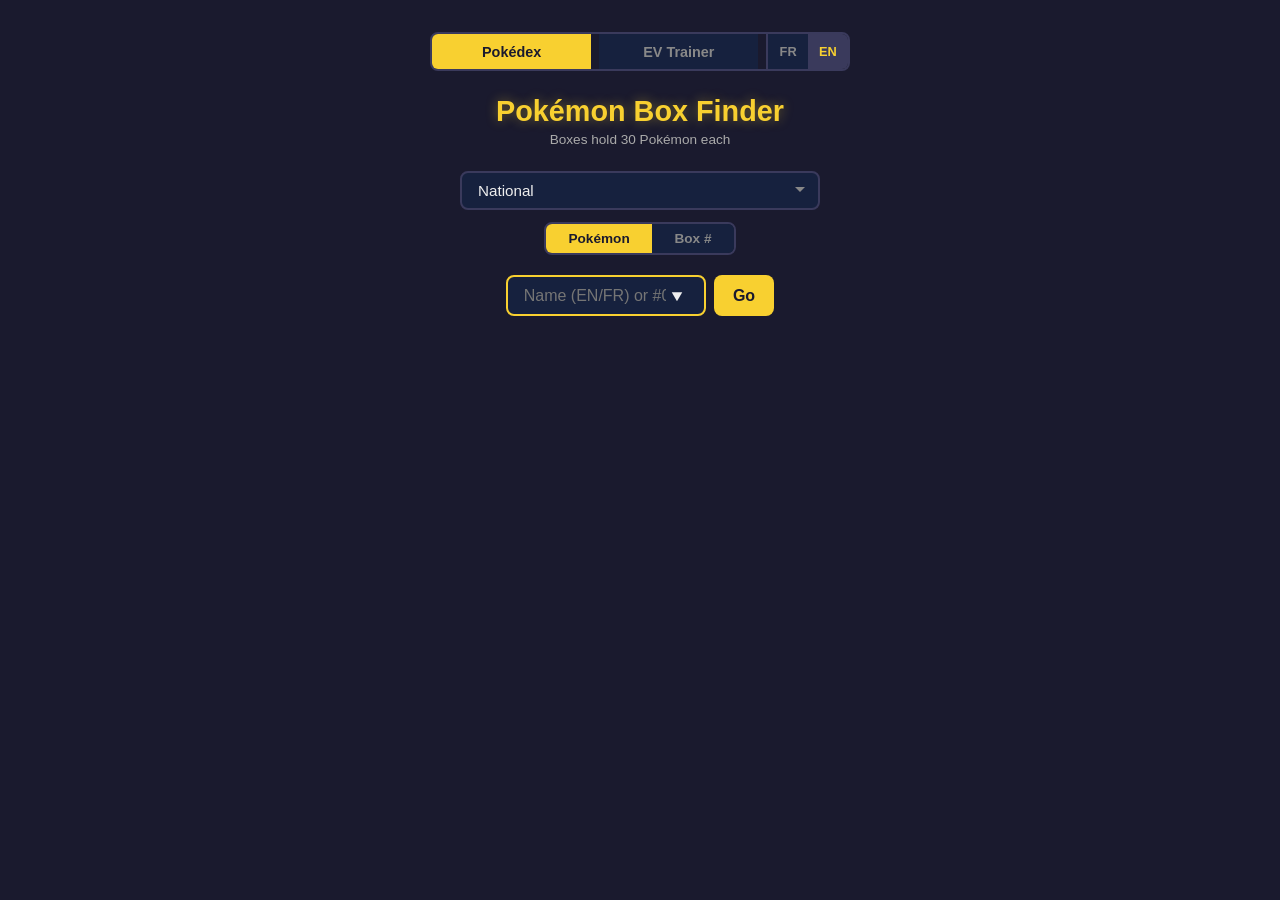
<file: index.html>
<!DOCTYPE html>
<html lang="en" data-i18n-title="finderTitle">
<head>
  <meta charset="UTF-8">
  <meta name="viewport" content="width=device-width, initial-scale=1.0">
  <title>Pokémon Box Finder</title>
  <link rel="stylesheet" href="style.css">
</head>
<body>
  <nav class="navbar">
    <a href="index.html" class="nav-link active" data-i18n="navPokedex">Pokédex</a>
    <a href="ev-trainer.html" class="nav-link" data-i18n="navEv">EV Trainer</a>
  </nav>

  <h1 data-i18n="finderTitle">Pokémon Box Finder</h1>
  <p class="subtitle" id="boxCapSubtitle">Boxes hold 30 Pokémon each</p>

  <select id="dexSelect"><option value="national">National</option></select>

  <div class="toggle-row">
    <input type="radio" id="modePoke" name="mode" value="pokemon" checked>
    <label for="modePoke" data-i18n="modePokemon">Pokémon</label>
    <input type="radio" id="modeBox" name="mode" value="box">
    <label for="modeBox" data-i18n="modeBox">Box #</label>
  </div>

  <div class="toggle-row" id="layoutToggle" style="display:none">
    <input type="radio" id="layoutReg" name="layout" value="regional" checked>
    <label for="layoutReg" data-i18n="layoutRegional">Regional boxes</label>
    <input type="radio" id="layoutNat" name="layout" value="national">
    <label for="layoutNat" data-i18n="layoutNational">National boxes</label>
  </div>

  <div class="input-row">
    <input id="searchInput" type="text" placeholder="Name (EN/FR) or #001" autofocus />
    <button class="go-btn" onclick="lookup()" data-i18n="go">Go</button>
  </div>
  <div id="error" class="error"></div>

  <div id="card" class="card"></div>

  <div id="migrationOverlay" class="migration-overlay">
    <div class="migration-modal">
      <h2 data-i18n="migrationTitle">Old save data found</h2>
      <p data-i18n="migrationText">Games are now tracked individually. Choose where each old save goes.</p>
      <div id="migrationList" class="migration-list"></div>
      <div class="migration-actions">
        <button id="migrationConfirm" class="go-btn" data-i18n="migrate">Migrate</button>
        <button id="migrationDismiss" class="nav-btn" data-i18n="later">Later</button>
      </div>
    </div>
  </div>

  <script src="i18n.js"></script>
  <script src="names.js"></script>
  <script src="app.js"></script>
</body>
</html>
</file>
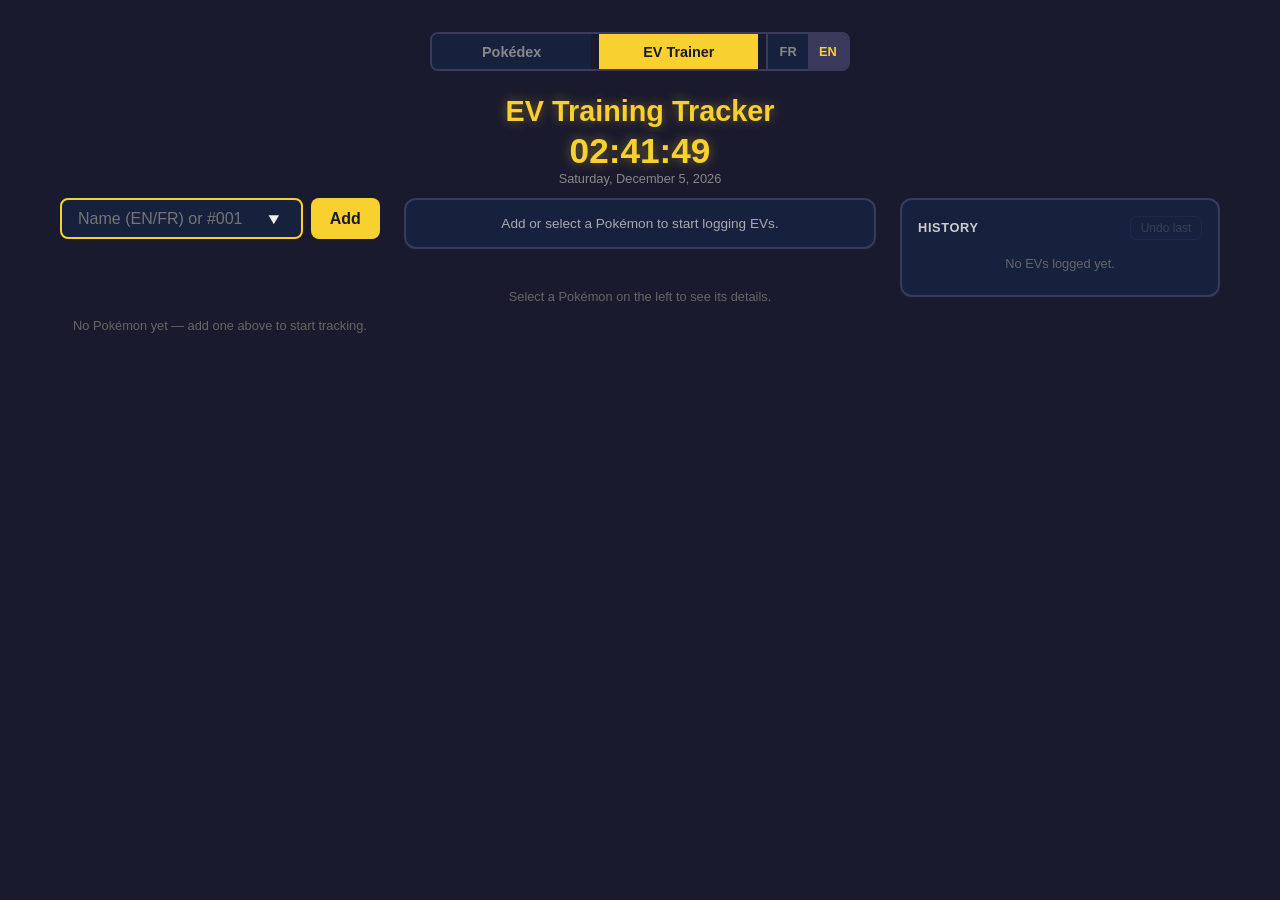
<file: ev-trainer.html>
<!DOCTYPE html>
<html lang="en" data-i18n-title="evTitle">
<head>
  <meta charset="UTF-8">
  <meta name="viewport" content="width=device-width, initial-scale=1.0">
  <title>EV Training Tracker</title>
  <link rel="stylesheet" href="style.css">
</head>
<body>
  <nav class="navbar">
    <a href="index.html" class="nav-link" data-i18n="navPokedex">Pokédex</a>
    <a href="ev-trainer.html" class="nav-link active" data-i18n="navEv">EV Trainer</a>
  </nav>

  <h1 data-i18n="evTitle">EV Training Tracker</h1>

  <div class="clock-sticky">
    <div id="clock" class="clock">--:--:--</div>
    <div id="clockDate" class="clock-date"></div>
  </div>

  <div class="ev-layout">
    <div class="ev-roster-col">
      <div class="input-row">
        <input id="addInput" type="text" placeholder="Name (EN/FR) or #001" data-i18n-placeholder="searchPlaceholder" autofocus />
        <button class="go-btn" id="addBtn" data-i18n="add">Add</button>
      </div>
      <div id="addError" class="error"></div>

      <div id="pokemonRoster" class="ev-roster"></div>
    </div>

    <div class="ev-main-col">
      <div id="yieldPanel" class="yield-panel"></div>

      <div id="activeCard"></div>
    </div>

    <div class="ev-side-col">
      <div class="history-panel">
        <div class="history-header">
          <span data-i18n="history">History</span>
          <button id="undoBtn" disabled data-i18n="undoLast">Undo last</button>
        </div>
        <div id="historyLog" class="history-log"></div>
      </div>
    </div>
  </div>

  <script src="i18n.js"></script>
  <script src="names.js"></script>
  <script src="ev.js"></script>
</body>
</html>
</file>
<file: style.css>
* { box-sizing: border-box; margin: 0; padding: 0; }

body {
  font-family: 'Segoe UI', sans-serif;
  background: #1a1a2e;
  color: #eee;
  min-height: 100vh;
  display: flex;
  flex-direction: column;
  align-items: center;
  padding: 2rem 1rem;
}

h1 {
  font-size: 1.8rem;
  margin-bottom: 0.25rem;
  color: #f8d030;
  text-shadow: 0 0 12px #f8d03066;
}

.subtitle { font-size: 0.85rem; color: #aaa; margin-bottom: 1.5rem; }

/* ── navbar ────────────────────────────────────────────────────────────────── */

.navbar {
  display: flex;
  gap: 0.5rem;
  width: 100%;
  max-width: 420px;
  margin-bottom: 1.5rem;
  border: 2px solid #3a3a5c;
  border-radius: 8px;
  overflow: hidden;
}
.nav-link {
  flex: 1;
  text-align: center;
  padding: 0.6rem 1rem;
  font-size: 0.9rem;
  font-weight: 700;
  white-space: nowrap;
  text-decoration: none;
  background: #16213e;
  color: #888;
  transition: background 0.15s, color 0.15s;
}
.nav-link:hover { color: #ccc; }
.nav-link.active { background: #f8d030; color: #1a1a2e; }

.lang-switch { display: flex; border-left: 2px solid #3a3a5c; }
.lang-switch button {
  padding: 0 0.7rem;
  font-size: 0.8rem;
  font-weight: 700;
  border: none;
  background: #16213e;
  color: #888;
  cursor: pointer;
  transition: background 0.15s, color 0.15s;
}
.lang-switch button:hover { color: #ccc; }
.lang-switch button.active { background: #3a3a5c; color: #f8d030; }

select {
  width: 100%;
  max-width: 360px;
  padding: 0.55rem 1rem;
  font-size: 0.95rem;
  border: 2px solid #3a3a5c;
  border-radius: 8px;
  background: #16213e;
  color: #eee;
  outline: none;
  cursor: pointer;
  margin-bottom: 0.75rem;
  appearance: none;
  background-image: url("data:image/svg+xml,%3Csvg xmlns='http://www.w3.org/2000/svg' width='12' height='12' viewBox='0 0 12 12'%3E%3Cpath fill='%23888' d='M6 8L1 3h10z'/%3E%3C/svg%3E");
  background-repeat: no-repeat;
  background-position: right 0.75rem center;
}
select:focus { border-color: #f8d030; }

.toggle-row {
  display: flex;
  margin-bottom: 1.25rem;
  border: 2px solid #3a3a5c;
  border-radius: 8px;
  overflow: hidden;
}
.toggle-row input[type="radio"] { display: none; }
.toggle-row label {
  padding: 0.45rem 1.4rem;
  font-size: 0.85rem;
  font-weight: 600;
  cursor: pointer;
  background: #16213e;
  color: #888;
  transition: background 0.15s, color 0.15s;
  user-select: none;
}
.toggle-row input[type="radio"]:checked + label { background: #f8d030; color: #1a1a2e; }

.input-row { display: flex; gap: 0.5rem; margin-bottom: 1rem; }

input[type="text"] {
  width: 200px;
  padding: 0.6rem 1rem;
  font-size: 1rem;
  border: 2px solid #3a3a5c;
  border-radius: 8px;
  background: #16213e;
  color: #eee;
  outline: none;
  transition: border-color 0.2s;
}
input[type="text"]:focus { border-color: #f8d030; }

button.go-btn {
  padding: 0.6rem 1.2rem;
  font-size: 1rem;
  border: none;
  border-radius: 8px;
  background: #f8d030;
  color: #1a1a2e;
  font-weight: 700;
  cursor: pointer;
  transition: background 0.2s, transform 0.1s;
}
button.go-btn:hover { background: #ffe066; }
button.go-btn:active { transform: scale(0.97); }

.error { color: #ff6b6b; font-size: 0.9rem; margin-bottom: 0.75rem; min-height: 1.2rem; }

.card {
  background: #16213e;
  border: 2px solid #3a3a5c;
  border-radius: 16px;
  padding: 1.5rem;
  width: 100%;
  max-width: 360px;
  display: none;
  flex-direction: column;
  align-items: center;
  gap: 0.7rem;
  animation: pop 0.2s ease;
}
.card.visible { display: flex; }

@keyframes pop {
  from { opacity: 0; transform: scale(0.93); }
  to   { opacity: 1; transform: scale(1); }
}

.poke-sprite { width: 110px; height: 110px; image-rendering: pixelated; }

.name-row { display: flex; align-items: center; gap: 0.5rem; }
.poke-name { font-size: 1.5rem; font-weight: 700; text-transform: capitalize; color: #fff; }
.poke-name-alt { margin-top: -0.6rem; font-size: 1rem; font-style: italic; color: #aaa; }
.caught-badge {
  background: #4ade80;
  color: #1a1a2e;
  font-size: 0.7rem;
  font-weight: 800;
  padding: 0.15rem 0.45rem;
  border-radius: 20px;
}

.poke-numbers { display: flex; gap: 1rem; font-size: 0.85rem; color: #888; }
.poke-numbers span { display: flex; flex-direction: column; align-items: center; gap: 0.1rem; }
.poke-numbers strong { color: #ccc; font-size: 0.95rem; }

.types { display: flex; gap: 0.4rem; flex-wrap: wrap; justify-content: center; }
.type-badge {
  padding: 0.25rem 0.75rem;
  border-radius: 20px;
  font-size: 0.8rem;
  font-weight: 600;
  text-transform: uppercase;
  letter-spacing: 0.05em;
}

.caught-toggle {
  padding: 0.35rem 1rem;
  font-size: 0.8rem;
  font-weight: 700;
  border: 2px solid #3a3a5c;
  border-radius: 20px;
  background: transparent;
  color: #888;
  cursor: pointer;
  transition: all 0.15s;
}
.caught-toggle:hover { border-color: #4ade80; color: #4ade80; }
.caught-toggle.is-caught { border-color: #4ade80; background: #4ade8022; color: #4ade80; }

.completion-text { font-size: 0.78rem; color: #666; }
.completion-text strong { color: #4ade80; }

.divider { width: 100%; height: 1px; background: #3a3a5c; }

.box-info { text-align: center; }
.box-label { font-size: 0.75rem; color: #888; text-transform: uppercase; letter-spacing: 0.08em; margin-bottom: 0.2rem; }
.box-number { font-size: 2rem; font-weight: 800; color: #f8d030; }
.box-slot { font-size: 0.85rem; color: #aaa; }

.box-name-edit {
  font-size: 1.4rem;
  font-weight: 700;
  color: #fff;
  text-align: center;
  outline: none;
  border-bottom: 2px dashed transparent;
  padding: 0.1rem 0.4rem;
  border-radius: 4px;
  cursor: text;
  transition: border-color 0.15s;
  min-width: 80px;
}
.box-name-edit:hover, .box-name-edit:focus { border-bottom-color: #f8d030; }

.box-range { font-size: 0.85rem; color: #888; }

.nav-row { display: flex; align-items: center; gap: 0.75rem; }
.nav-btn {
  background: #0d1526;
  border: 2px solid #3a3a5c;
  color: #aaa;
  border-radius: 8px;
  padding: 0.3rem 0.75rem;
  font-size: 1rem;
  cursor: pointer;
  transition: border-color 0.15s, color 0.15s;
  line-height: 1;
}
.nav-btn:hover:not(:disabled) { border-color: #f8d030; color: #f8d030; }
.nav-btn:disabled { opacity: 0.3; cursor: default; }
.nav-label { font-size: 0.85rem; color: #888; }

.box-grid {
  display: grid;
  gap: 4px;
  width: 100%;
}

.box-cell {
  aspect-ratio: 1;
  border-radius: 5px;
  background: #0d1526;
  border: 2px solid #2a2a4a;
  display: flex;
  align-items: center;
  justify-content: center;
  overflow: hidden;
  position: relative;
  cursor: pointer;
  transition: border-color 0.15s;
}
.box-cell:hover { border-color: #555; }
.box-cell img {
  width: 100%;
  height: 100%;
  object-fit: contain;
  image-rendering: pixelated;
  pointer-events: none;
}
.box-cell.active { border-color: #f8d030; box-shadow: 0 0 8px #f8d03088; }
.box-cell.caught { border-color: #4ade8066; }
.box-cell.caught img { opacity: 0.5; }
.box-cell.active.caught { border-color: #f8d030; }
.box-cell.active.caught img { opacity: 1; }

.caught-btn {
  position: absolute;
  bottom: 2px;
  right: 2px;
  width: 13px;
  height: 13px;
  border-radius: 50%;
  border: 1px solid #3a3a5c;
  background: #0d1526;
  color: transparent;
  font-size: 8px;
  cursor: pointer;
  padding: 0;
  display: flex;
  align-items: center;
  justify-content: center;
  transition: all 0.1s;
  z-index: 2;
  line-height: 1;
}
.caught-btn:hover { border-color: #4ade80; color: #4ade8088; }
.box-cell.caught .caught-btn { background: #4ade80; border-color: #4ade80; color: #1a1a2e; }

.box-cell.unavailable img { opacity: 0.3; filter: grayscale(1); }
.box-cell.unavailable:hover { border-color: #3a3a5c; }
.box-cell.unavailable.caught img { opacity: 0.55; filter: grayscale(0.4); }

.cell-num { font-size: 0.5rem; color: #3a3a5c; pointer-events: none; }

/* type badge colours */
.normal   { background: #a8a878; color: #fff; }
.fire     { background: #f08030; color: #fff; }
.water    { background: #6890f0; color: #fff; }
.electric { background: #f8d030; color: #333; }
.grass    { background: #78c850; color: #fff; }
.ice      { background: #98d8d8; color: #333; }
.fighting { background: #c03028; color: #fff; }
.poison   { background: #a040a0; color: #fff; }
.ground   { background: #e0c068; color: #333; }
.flying   { background: #a890f0; color: #fff; }
.psychic  { background: #f85888; color: #fff; }
.bug      { background: #a8b820; color: #fff; }
.rock     { background: #b8a038; color: #fff; }
.ghost    { background: #705898; color: #fff; }
.dragon   { background: #7038f8; color: #fff; }
.dark     { background: #705848; color: #fff; }
.steel    { background: #b8b8d0; color: #333; }
.fairy    { background: #f0b6bc; color: #333; }

/* ── EV trainer ────────────────────────────────────────────────────────────── */

.clock-sticky {
  position: sticky;
  top: 0;
  z-index: 10;
  width: 100%;
  max-width: 900px;
  background: #1a1a2e;
  display: flex;
  flex-direction: column;
  align-items: center;
  padding-bottom: 0.75rem;
}
.clock {
  font-size: 2.2rem;
  font-weight: 700;
  font-variant-numeric: tabular-nums;
  color: #f8d030;
  text-shadow: 0 0 12px #f8d03066;
  line-height: 1.1;
}
.clock-date { font-size: 0.8rem; color: #888; }

.ev-layout {
  display: grid;
  grid-template-columns: minmax(260px, 320px) minmax(320px, 480px) minmax(260px, 320px);
  align-items: start;
  gap: 1.5rem;
  width: 100%;
  max-width: 1160px;
}
.ev-roster-col { display: flex; flex-direction: column; gap: 0.75rem; min-width: 0; }
.ev-roster-col .input-row { min-width: 0; }
.ev-roster-col .input-row input[type="text"] { width: auto; min-width: 0; flex: 1; }
.ev-main-col { display: flex; flex-direction: column; align-items: center; gap: 1rem; min-width: 0; }
.ev-side-col { position: sticky; top: 5.5rem; min-width: 0; }

@media (max-width: 1080px) {
  .ev-layout { grid-template-columns: minmax(320px, 480px) minmax(260px, 320px); max-width: 820px; }
  .ev-roster-col { grid-column: 1 / -1; }
}
@media (max-width: 860px) {
  .ev-layout { grid-template-columns: 1fr; max-width: 480px; }
  .ev-roster-col { grid-column: auto; }
  .ev-side-col { position: static; }
}

.ev-roster, .yield-panel, .history-panel { width: 100%; }
.ev-roster { display: flex; flex-direction: column; gap: 0.5rem; }

.ev-mini-card {
  display: flex;
  align-items: center;
  gap: 0.6rem;
  padding: 0.45rem 0.6rem;
  border: 2px solid #3a3a5c;
  border-radius: 10px;
  background: #16213e;
  cursor: pointer;
  transition: border-color 0.15s;
}
.ev-mini-card:hover { border-color: #555; }
.ev-mini-card.mini-active { border-color: #f8d030; box-shadow: 0 0 8px #f8d03055; }
.ev-mini-card img { width: 32px; height: 32px; image-rendering: pixelated; }
.ev-mini-name { flex: 1; font-size: 0.82rem; font-weight: 600; text-transform: capitalize; color: #eee; min-width: 0; overflow: hidden; text-overflow: ellipsis; white-space: nowrap; }
.ev-mini-total { font-size: 0.68rem; color: #888; white-space: nowrap; }
.ev-mini-remove { width: 20px; height: 20px; font-size: 0.75rem; flex-shrink: 0; }

.yield-panel {
  background: #16213e;
  border: 2px solid #3a3a5c;
  border-radius: 12px;
  padding: 1rem;
  display: flex;
  flex-direction: column;
  align-items: center;
  gap: 0.6rem;
  margin-bottom: 1rem;
}
.yield-target { font-size: 0.85rem; color: #aaa; text-align: center; }
.yield-target strong { color: #f8d030; }
.yield-buttons { display: flex; gap: 0.6rem; }
.yield-btn {
  display: flex;
  flex-direction: column;
  align-items: center;
  gap: 0.15rem;
  padding: 0.5rem 1.1rem;
  border: 2px solid #3a3a5c;
  border-radius: 10px;
  background: #0d1526;
  color: #eee;
  cursor: pointer;
  transition: border-color 0.15s, transform 0.1s;
}
.yield-btn:hover:not(:disabled) { border-color: #f8d030; }
.yield-btn:active:not(:disabled) { transform: scale(0.96); }
.yield-btn:disabled { opacity: 0.35; cursor: default; }
.yield-btn .base { font-size: 0.68rem; color: #888; }
.yield-btn .gain { font-size: 1.15rem; font-weight: 800; color: #4ade80; }
.yield-btn .key-hint { font-size: 0.65rem; color: #555; }

.ev-card {
  background: #16213e;
  border: 2px solid #3a3a5c;
  border-radius: 16px;
  padding: 1.1rem 1.25rem;
  display: flex;
  flex-direction: column;
  gap: 0.7rem;
  cursor: pointer;
  transition: border-color 0.15s;
}
.ev-card.card-active { border-color: #f8d030; box-shadow: 0 0 10px #f8d03055; }

.ev-card-header { display: flex; align-items: center; gap: 0.7rem; }
.ev-card-header img { width: 44px; height: 44px; image-rendering: pixelated; }
.ev-card-name { flex: 1; font-size: 1.05rem; font-weight: 700; text-transform: capitalize; color: #fff; }
.ev-remove-btn {
  background: transparent;
  border: 1px solid #3a3a5c;
  color: #888;
  border-radius: 6px;
  width: 24px;
  height: 24px;
  font-size: 0.9rem;
  line-height: 1;
  cursor: pointer;
}
.ev-remove-btn:hover { border-color: #ff6b6b; color: #ff6b6b; }

.ev-card .toggle-row { margin-bottom: 0; }
.ev-card select { margin-bottom: 0; }

.ev-pokerus-row { display: flex; align-items: center; gap: 0.5rem; font-size: 0.85rem; color: #aaa; cursor: pointer; }

.ev-stats { display: flex; flex-direction: column; gap: 0.35rem; }
.ev-stat-row {
  display: flex;
  align-items: center;
  gap: 0.6rem;
  padding: 0.3rem 0.5rem;
  border-radius: 8px;
  border: 1px solid transparent;
}
.ev-stat-row:hover { background: #0d152666; }
.ev-stat-row.stat-active { border-color: #f8d030; background: #f8d03015; }
.ev-stat-label { width: 58px; font-size: 0.78rem; font-weight: 600; color: #ccc; }
.ev-stat-bar { flex: 1; height: 8px; background: #0d1526; border-radius: 4px; overflow: hidden; }
.ev-stat-fill { height: 100%; background: #4ade80; transition: background 0.15s; }
.ev-stat-fill.tier-orange { background: #f8a030; }
.ev-stat-fill.tier-red { background: #ef4444; }
.ev-stat-fill.tier-max { background: #f8d030; box-shadow: 0 0 6px #f8d030cc; }
.ev-stat-fill.tier-over { background: #000; }

.ev-stat-input {
  width: 50px;
  background: #0d1526;
  border: 1px solid #3a3a5c;
  color: #eee;
  border-radius: 6px;
  padding: 0.2rem 0.3rem;
  font-size: 0.78rem;
  text-align: right;
}
.ev-stat-input.tier-orange { border-color: #f8a030; color: #f8a030; }
.ev-stat-input.tier-red { border-color: #ef4444; color: #ef4444; }
.ev-stat-input.tier-max { border-color: #f8d030; color: #f8d030; box-shadow: 0 0 6px #f8d03088; }
.ev-stat-input.tier-over { border-color: #000; background: #000; color: #fff; }

.ev-total { font-size: 0.8rem; color: #888; text-align: right; }
.ev-total strong { color: #f8d030; }
.ev-total.maxed strong { color: #4ade80; }

.history-panel { background: #16213e; border: 2px solid #3a3a5c; border-radius: 12px; padding: 1rem; }
.history-header { display: flex; justify-content: space-between; align-items: center; margin-bottom: 0.5rem; }
.history-header span { font-size: 0.8rem; font-weight: 700; color: #ccc; text-transform: uppercase; letter-spacing: 0.05em; }
#undoBtn {
  background: transparent;
  border: 1px solid #3a3a5c;
  color: #888;
  border-radius: 6px;
  padding: 0.25rem 0.6rem;
  font-size: 0.75rem;
  cursor: pointer;
}
#undoBtn:hover:not(:disabled) { border-color: #ff6b6b; color: #ff6b6b; }
#undoBtn:disabled { opacity: 0.3; cursor: default; }

.history-log { max-height: calc(100vh - 12rem); overflow-y: auto; display: flex; flex-direction: column; gap: 0.25rem; }
.history-entry {
  display: flex;
  justify-content: space-between;
  gap: 0.6rem;
  font-size: 0.78rem;
  color: #aaa;
  padding: 0.25rem 0;
  border-bottom: 1px solid #2a2a4a44;
}
.history-entry .h-time { color: #666; font-variant-numeric: tabular-nums; white-space: nowrap; }
.history-empty { font-size: 0.8rem; color: #666; text-align: center; padding: 0.5rem; }

/* ── legacy data migration ────────────────────────────────────────────────── */

.migration-overlay {
  position: fixed;
  inset: 0;
  background: #0d1526cc;
  display: none;
  align-items: center;
  justify-content: center;
  padding: 1rem;
  z-index: 100;
}
.migration-overlay.visible { display: flex; }

.migration-modal {
  background: #16213e;
  border: 2px solid #3a3a5c;
  border-radius: 16px;
  padding: 1.5rem;
  width: 100%;
  max-width: 420px;
  display: flex;
  flex-direction: column;
  gap: 0.9rem;
  animation: pop 0.2s ease;
}
.migration-modal h2 { font-size: 1.15rem; color: #f8d030; }
.migration-modal p  { font-size: 0.85rem; color: #aaa; }

.migration-list { display: flex; flex-direction: column; gap: 0.6rem; max-height: 45vh; overflow-y: auto; }

.migration-row {
  display: flex;
  flex-direction: column;
  gap: 0.45rem;
  padding: 0.6rem 0.7rem;
  border: 2px solid #3a3a5c;
  border-radius: 10px;
}
.migration-label { font-size: 0.85rem; font-weight: 600; color: #eee; }

.migration-options { display: flex; flex-wrap: wrap; gap: 0.4rem 1.1rem; }
.migration-options label {
  display: inline-flex;
  align-items: center;
  gap: 0.4rem;
  font-size: 0.8rem;
  color: #aaa;
  cursor: pointer;
}
.migration-options input[type="checkbox"] {
  width: 15px;
  height: 15px;
  accent-color: #f8d030;
  cursor: pointer;
}

.migration-actions { display: flex; gap: 0.6rem; justify-content: flex-end; }
.migration-actions .nav-btn { padding: 0.6rem 1.2rem; font-size: 0.85rem; font-weight: 700; }
</file>
